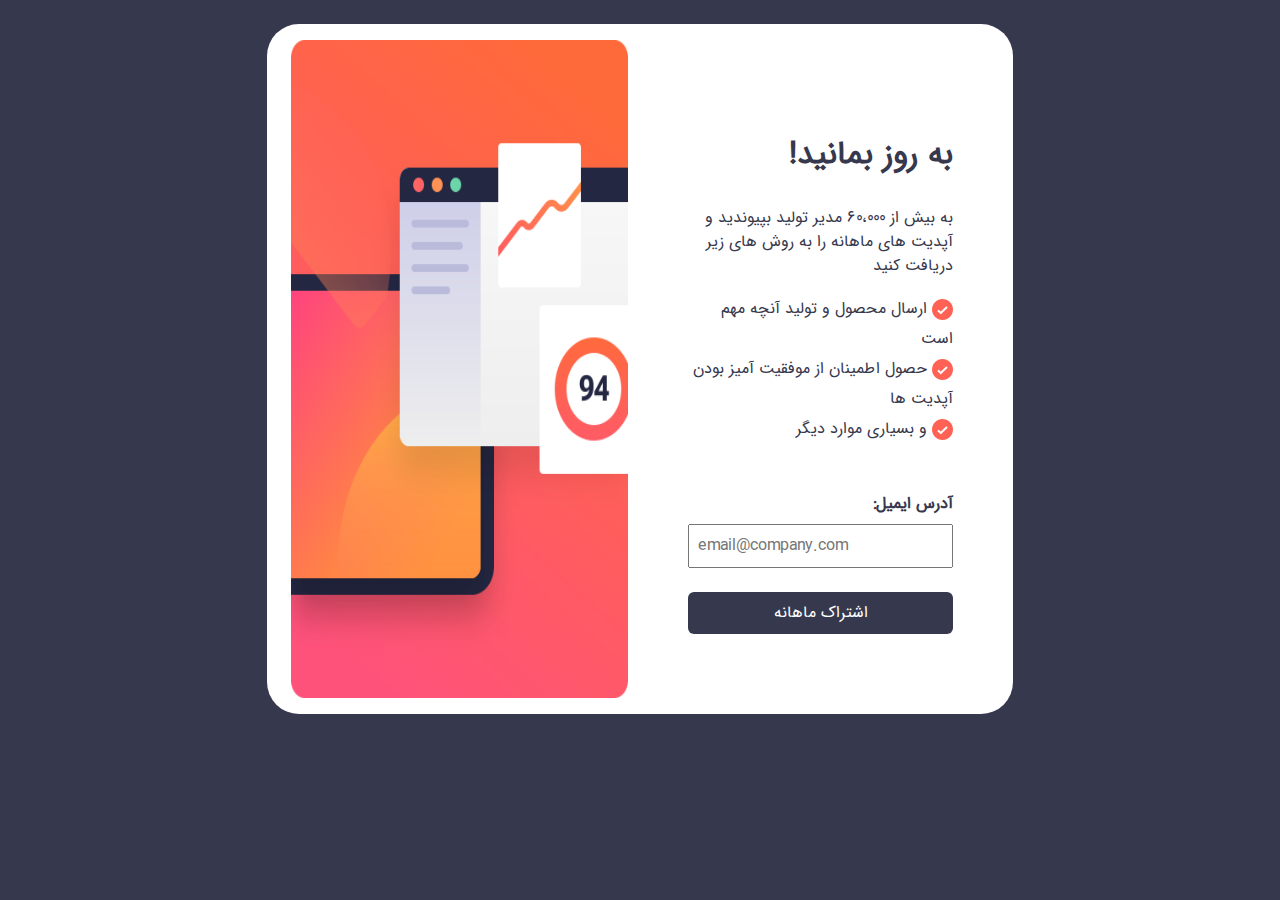
<file: index.html>
<html lang="en">

<head>
    <meta charset="UTF-8">
    <meta name="viewport" content="width=device-width, initial-scale=1.0">
    <title>Document</title>

    <link rel="stylesheet" href="css/bootstrap.rtl.min.css">
    <link rel="stylesheet" href="css/fontawesome.css">
    <link rel="stylesheet" href="css/style.css">
</head>

<body>

    <div class="all col-lg-7 my-4 mx-auto rounded-5 bg-white ">
        <div class="box col-12 py-3 px-4">
            <div class="row">
                <div class="form-box col-6 py-5 px-5">
                    <div class="form">
                        <h2 class="fw-bold mt-5">به روز بمانید! </h2>
                        <br>
                        <p>به بیش از 60،000 مدیر تولید بپیوندید و آپدیت های ماهانه را به روش های زیر دریافت کنید </p>

                        <ul class="list">
                            <li>
                                <img src="images/icon-list.png" alt="">
                                <p class="d-inline">
                                    ارسال محصول و تولید آنچه مهم است
                                </p>
                            </li>
                            <li>
                                <img src="images/icon-list.png" alt="">
                                <p class="d-inline">
                                    حصول اطمینان از موفقیت آمیز بودن آپدیت ها
                                </p>
                            </li>
                            <li>
                                <img src="images/icon-list.png" alt="">
                                <p class="d-inline">
                                    و بسیاری موارد دیگر
                                </p>
                            </li>
                        </ul>
                        <form class="mt-5" action="" id="myForm">
                            <label for="" class="fw-bold"> آدرس ایمیل: </label>
                            <br>

                            <input type="email" name="" id="email" placeholder="email@company.com"
                                onfocus="checkInput(this.id)" onkeypress="checkInput(this.id)" class="mt-2 p-2 col-12">
                            <div id="erremail"></div>
                            <br>
                            <button type="button" id="form-button" class="btn col-12 p-2" data-bs-toggle="modal"
                                data-bs-target="#succeModal">اشتراک ماهانه</button>
                        </form>

                    </div>

                </div>

                <div class="form-img col-6 ">
                    <img src="images/illustration-sign-up-desktop.png" alt="" width="100%" height="100%">
                </div>
            </div>

        </div>

        <!-- Modal -->
        <div class="modal fade" id="succeModal" tabindex="-1" aria-labelledby="exampleModalLabel" aria-hidden="true">
            <div class="modal-dialog">
                <div class="modal-content">
                    <div class="modal-header">
                        <!-- <h1 class="modal-title fs-5" id="exampleModalLabel">Modal title</h1>
                         -->
                         <img src="images/icon-success (1).png" alt="">
                    </div>
                    <div class="modal-body">
                        <h1>از اینکه مشترک ما شدید، سپاسگذاریم!</h1>
                        <p>ایمیل تأییدیه به ash@loremcompany.com ارسال شده. لطفا آن را باز کنید و با کلیک روی دگمه درون آن اشتراک خود را تأیید کنید. </p>
                    </div>
                    <div class="modal-footer">
                        <button type="button" class="btn btn-secondary" data-bs-dismiss="modal">پیام را نادیده بگیرید</button>
                    </div>
                </div>
            </div>
        </div>


    </div>




    <script src="js/jquery-3.7.0.min.js"></script>
    <script src="js/bootstrap.min.js"></script>
    <script src="js/fontawesome.js"></script>
    <script src="js/flow.js"></script>


</body>

</html>
</file>
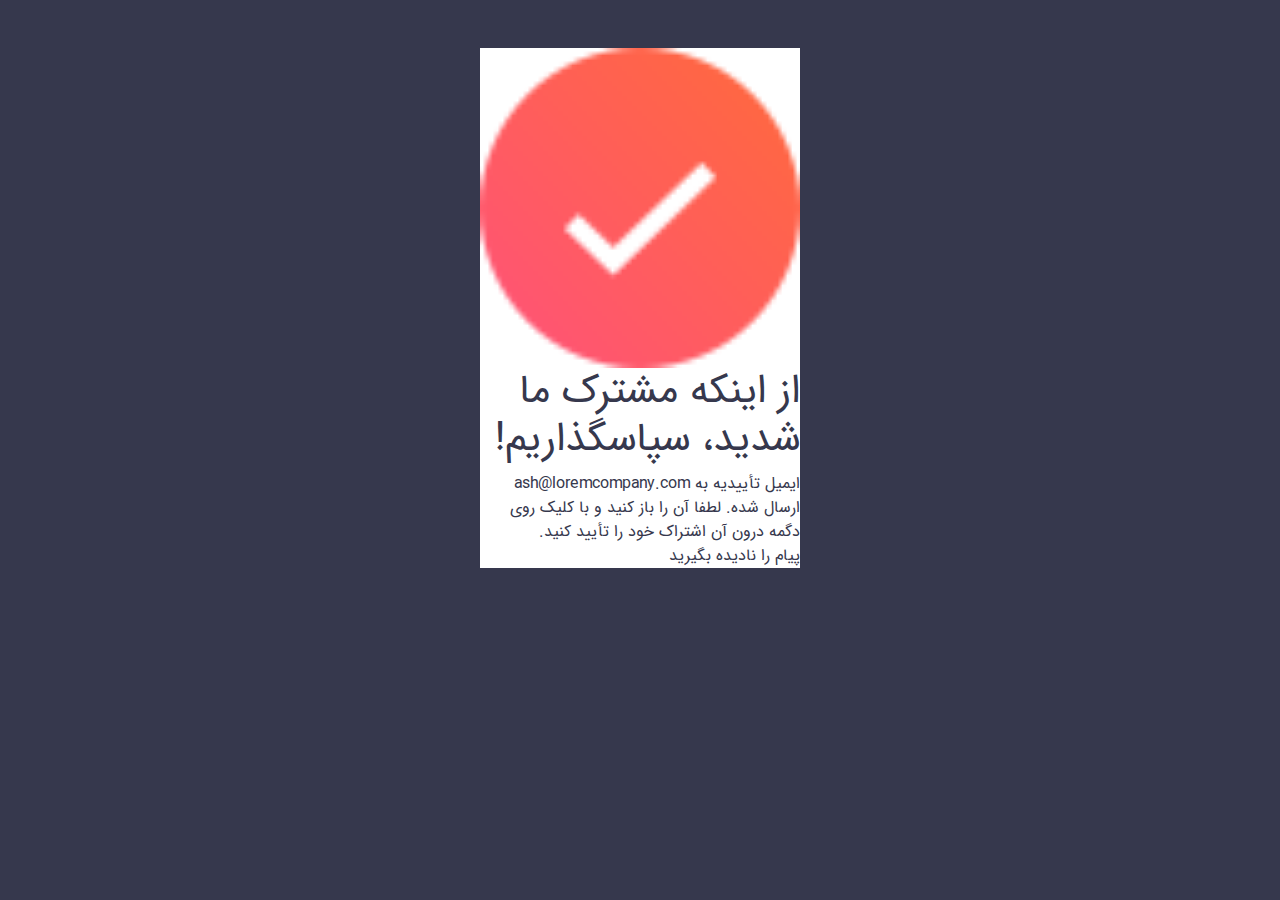
<file: success.html>
<html lang="en">

<head>
    <meta charset="UTF-8">
    <meta name="viewport" content="width=device-width, initial-scale=1.0">
    <title>Document</title>

    <link rel="stylesheet" href="css/bootstrap.rtl.min.css">
    <link rel="stylesheet" href="css/fontawesome.css">
    <link rel="stylesheet" href="css/style.css">
</head>

<body>

    <div>

        <div class="message bg-white col-3 mx-auto my-5">
            <div class="d-flex flex-column justify-content-center align-content-center">
                <img src="images/icon-success (1).png" alt="">
                <h1>از اینکه مشترک ما شدید، سپاسگذاریم!</h1>
                <span>ایمیل تأییدیه به ash@loremcompany.com ارسال شده. لطفا آن را باز کنید و با کلیک روی دگمه درون آن
                    اشتراک خود را تأیید کنید. </span>
                <a>پیام را نادیده بگیرید</a>
            </div>
        </div>

    </div>

</body>

<script src="js/jquery-3.7.0.min.js"></script>
<script src="js/bootstrap.min.js"></script>
<script src="js/fontawesome.js"></script>
<script src="js/flow.js"></script>

</html>
</file>
<file: css/style.css>
@import url('https://fonts.googleapis.com/css2?family=Poppins:wght@400;500;600;700&display=swap');

@font-face {
    font-family: 'IRANSans(FaNum)';
    src: url('../fonts/IRANSansFaNum.eot');
    src: url('../fonts/IRANSansFaNum.eot?#iefix') format('embedded-opentype'),
        url('../fonts/IRANSansFaNum.woff2') format('woff2'),
        url('../fonts/IRANSansFaNum.woff') format('woff'),
        url('../fonts/IRANSansFaNum.ttf') format('truetype'),
        url('../fonts/IRANSansFaNum.svg#IRANSansFaNum') format('svg');
    font-weight: normal;
    font-style: normal;
}


* {

    box-sizing: border-box;
}
body {
    font-family: 'IRANSans(FaNum)';
    color:#36384d ;
    background-color: #36384d;
    direction: rtl;
    
}

.btn{
    background-color: #36384d;
    color: #fff;

}
.list{
    line-height: 30px;
    list-style: none;
    padding: 0;
}
.form button:hover{

    background-color: #a2a2a2;
    color: #36384d;
}


.modal-backdrop {
     background-color: #36384d !important;
     opacity: 1 !important;
 }
</file>
